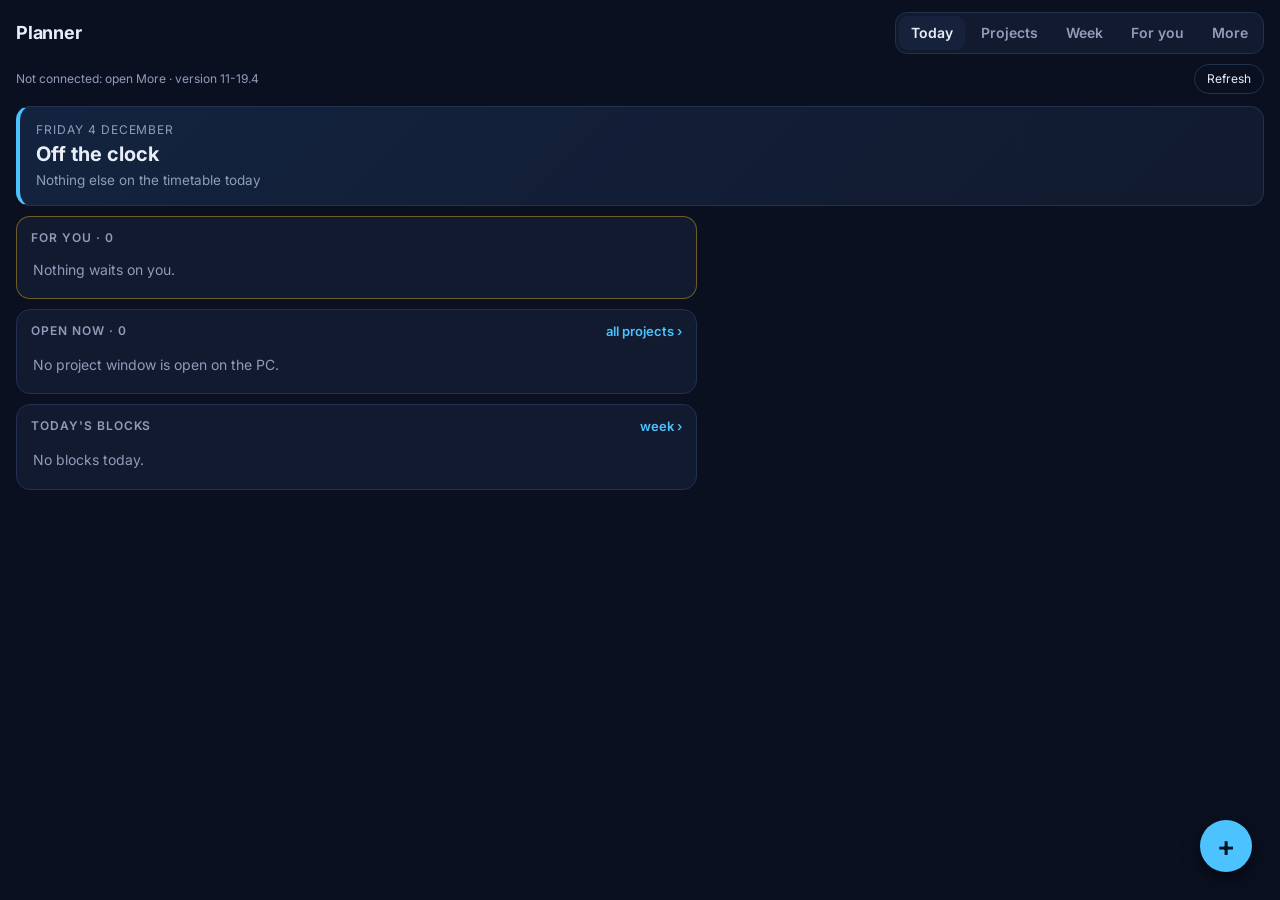
<file: index.html>
<!doctype html>
<html lang="en"><head><meta charset="utf-8"><title>Planner</title>
<meta name="viewport" content="width=device-width,initial-scale=1">
<meta name="theme-color" content="#0b1020">
<link rel="manifest" href="manifest.webmanifest">
<script>/* The app is planner.html. This address is kept only so old links and installed icons still open it. */
location.replace("planner.html");</script>
</head><body style="background:#0b1020"></body></html>
</file>
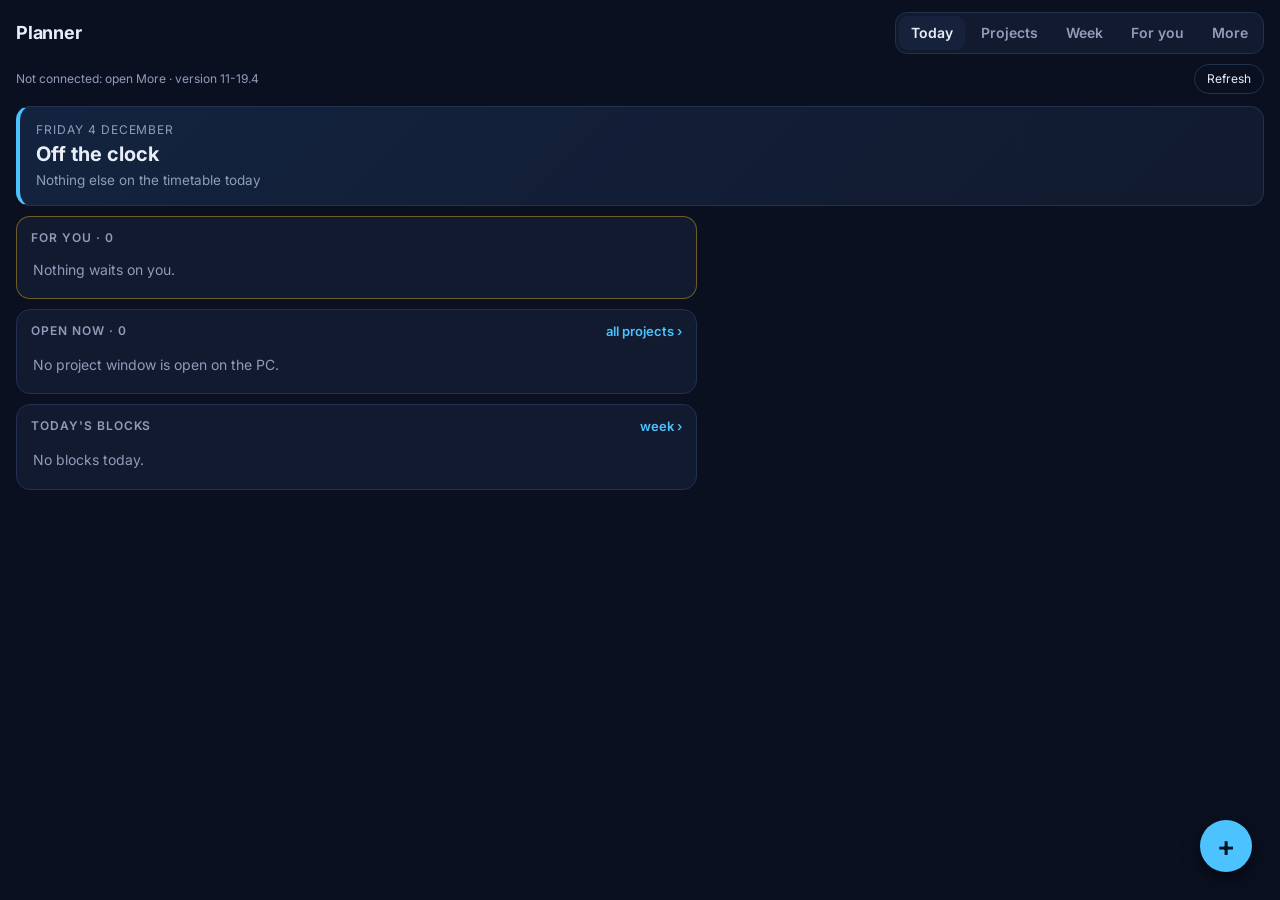
<file: brief.html>
<!doctype html>
<html lang="en"><head><meta charset="utf-8"><title>Planner</title>
<meta name="viewport" content="width=device-width,initial-scale=1">
<meta name="theme-color" content="#0b1020">
<link rel="manifest" href="manifest.webmanifest">
<script>/* The app is planner.html. This address is kept only so old links and installed icons still open it. */
location.replace("planner.html#today");</script>
</head><body style="background:#0b1020"></body></html>
</file>
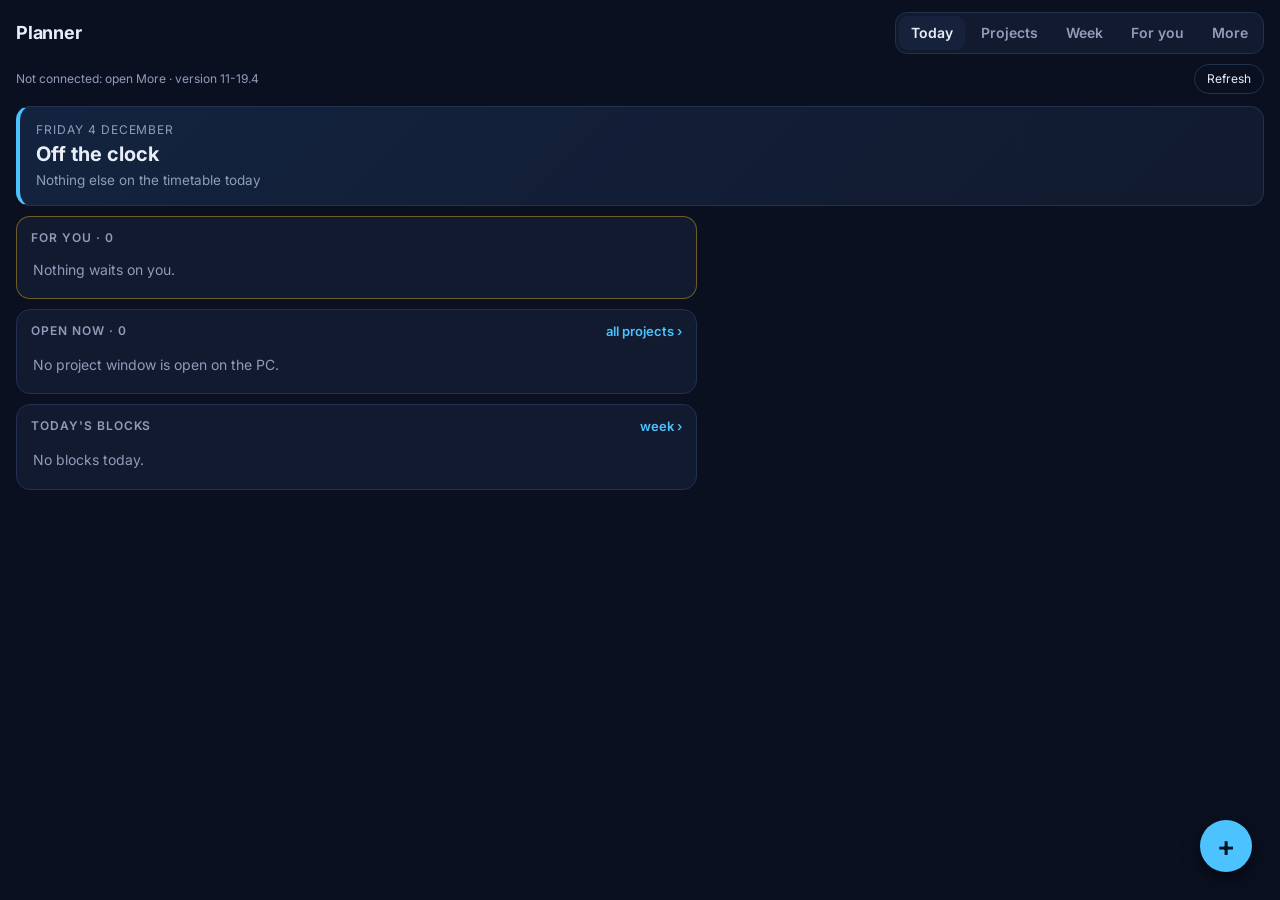
<file: desktop.html>
<!doctype html>
<html lang="en"><head><meta charset="utf-8"><title>Planner</title>
<meta name="viewport" content="width=device-width,initial-scale=1">
<meta name="theme-color" content="#0b1020">
<link rel="manifest" href="desktop.webmanifest">
<script>/* The app is planner.html. This address is kept only so old links and installed icons still open it. */
location.replace("planner.html");</script>
</head><body style="background:#0b1020"></body></html>
</file>
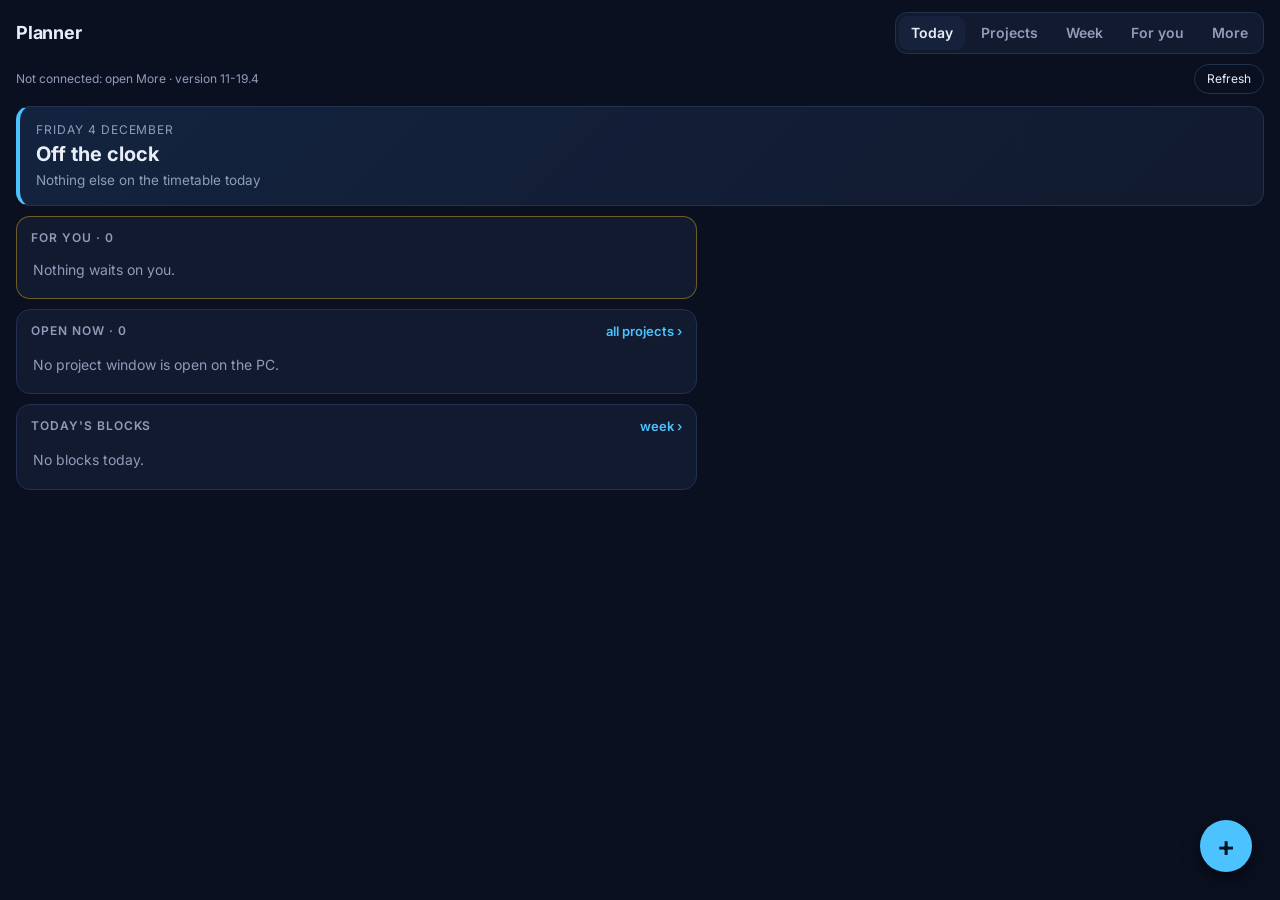
<file: planner.html>
<!doctype html>
<html lang="en">
<head>
<meta charset="utf-8">
<meta name="viewport" content="width=device-width,initial-scale=1,viewport-fit=cover">
<meta name="theme-color" content="#0b1020">
<meta name="mobile-web-app-capable" content="yes">
<link rel="manifest" href="manifest.webmanifest">
<link rel="icon" href="icon-192.png">
<link rel="apple-touch-icon" href="icon-192.png">
<link rel="preconnect" href="https://fonts.googleapis.com">
<link rel="preconnect" href="https://fonts.gstatic.com" crossorigin>
<link rel="stylesheet" href="https://fonts.googleapis.com/css2?family=Inter:wght@400;500;600;700&display=swap">
<link rel="stylesheet" href="planner.css?v=3">
<title>Planner</title>
</head>
<body>
<div class="wrap">
  <div class="top">
    <div class="brand">Planner</div>
    <nav class="nav" id="nav" aria-label="Sections"></nav>
    <div class="asofrow"><span class="asof" id="asof"></span><button class="fresh" id="fresh" type="button">Refresh</button></div>
  </div>
  <main id="main"><p class="empty">Loading…</p></main>
</div>
<button class="fab" id="fab" aria-label="Add">+</button>
<div class="veil" id="veil"></div>
<div class="sheet" id="sheet" role="dialog" aria-modal="true"></div>
<div class="toast" id="toast"></div>
<script src="core.js?v=18"></script>
<script src="planner.js?v=10"></script>
</body>
</html>
</file>
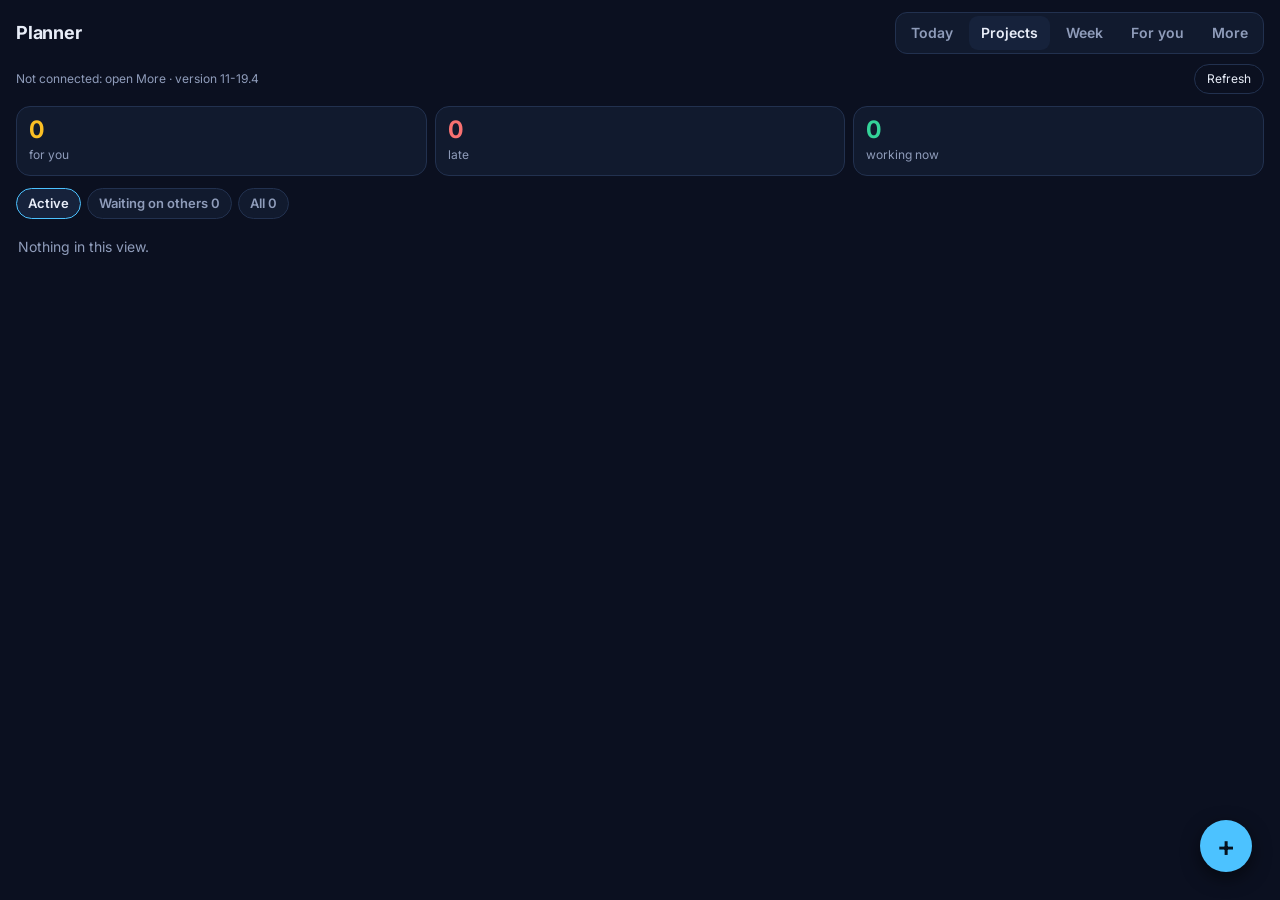
<file: projects.html>
<!doctype html>
<html lang="en"><head><meta charset="utf-8"><title>Planner</title>
<script>/* The Projects page became part of planner.html on 13 Nov; old links land in the right place. */
var h=location.hash; location.replace("planner.html"+(h==="#decisions"?"#you":/^#p\//.test(h)?h:"#projects"));</script>
</head><body style="background:#0b1020"></body></html>
</file>
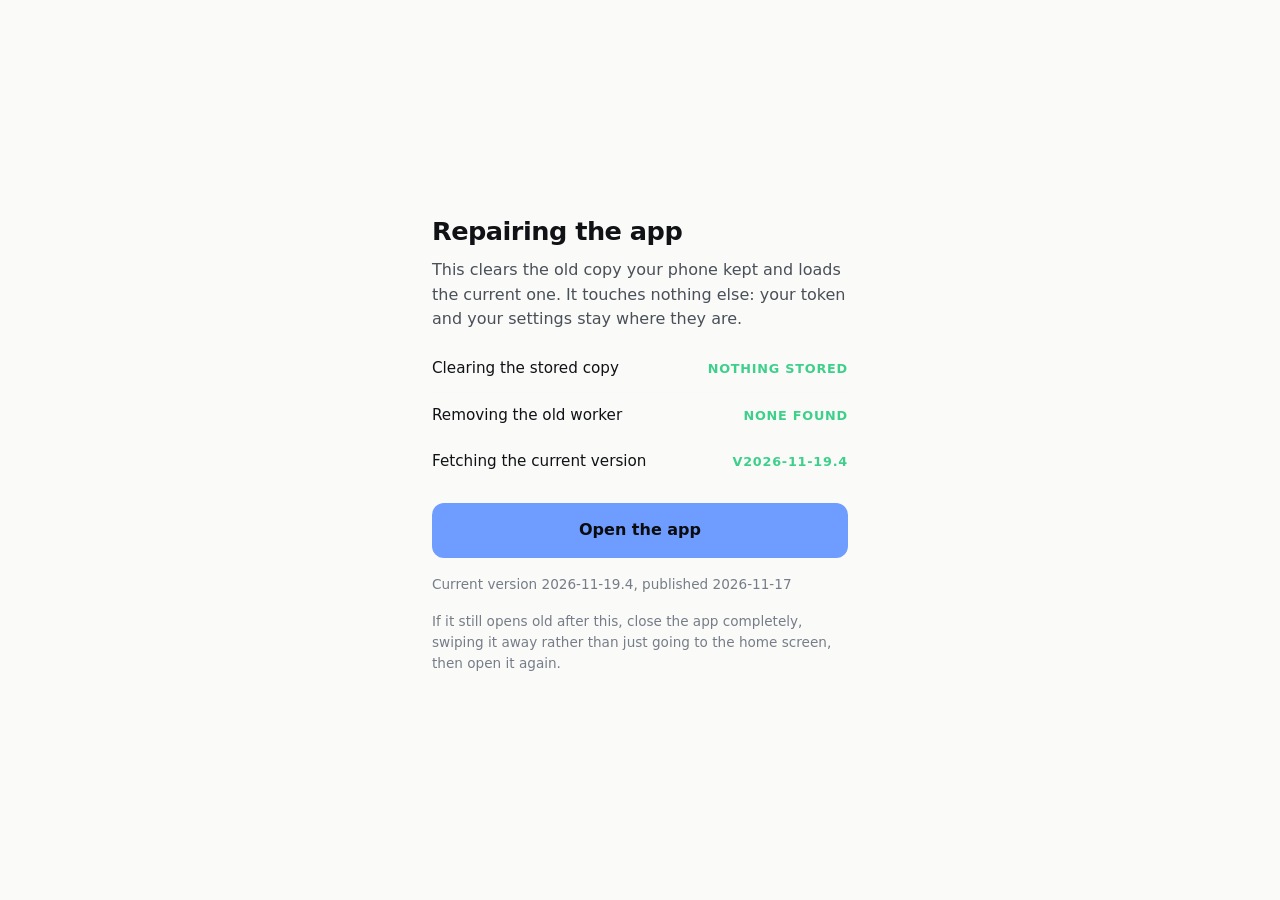
<file: update.html>
<!doctype html>
<html lang="en">
<head>
<meta charset="utf-8">
<meta name="viewport" content="width=device-width,initial-scale=1">
<meta name="theme-color" content="#0B0C0E">
<title>Planner, repair the install</title>
<style>
/* Deliberately dependency free. This page has to work when everything else on
   the device is serving a stale copy of itself. */
:root{color-scheme:dark light}
*{box-sizing:border-box}
body{margin:0;min-height:100vh;display:flex;align-items:center;justify-content:center;
  padding:24px;background:#0B0C0E;color:#ECEEF1;
  font-family:-apple-system,"Segoe UI",Roboto,system-ui,sans-serif;font-size:16px;line-height:1.55}
@media (prefers-color-scheme: light){ body{background:#FAFAF9;color:#101215} }
.card{width:100%;max-width:26rem}
h1{margin:0 0 6px;font-size:1.6rem;font-weight:700;letter-spacing:-.02em}
p{margin:0 0 14px;color:#A8AFB9}
@media (prefers-color-scheme: light){ p{color:#4A5058} }
ol{margin:0 0 16px;padding-left:20px;color:#A8AFB9}
li{margin:6px 0}
.step{display:flex;gap:12px;align-items:center;padding:11px 0;border-top:1px solid rgba(236,238,241,.12)}
.step:first-of-type{border-top:none}
.step b{flex:1;font-weight:500;font-size:.95rem}
.step .s{flex:none;font-size:.8rem;font-weight:700;letter-spacing:.06em;text-transform:uppercase;color:#767D88}
.step.done .s{color:#3ED08A}
.step.fail .s{color:#FF6B6B}
a.btn,button{display:block;width:100%;margin-top:18px;padding:15px 0;border:none;border-radius:12px;
  background:#6E9CFF;color:#0B0C0E;font:inherit;font-weight:700;text-align:center;text-decoration:none;
  cursor:pointer}
.note{margin-top:16px;font-size:.85rem;color:#767D88}
</style>
</head>
<body>
<div class="card">
  <h1>Repairing the app</h1>
  <p>This clears the old copy your phone kept and loads the current one. It touches nothing else: your token and your settings stay where they are.</p>

  <div class="step" id="s1"><b>Clearing the stored copy</b><span class="s">…</span></div>
  <div class="step" id="s2"><b>Removing the old worker</b><span class="s">…</span></div>
  <div class="step" id="s3"><b>Fetching the current version</b><span class="s">…</span></div>

  <a class="btn" id="go" href="./planner.html">Open the app</a>
  <p class="note" id="ver">Checking…</p>
  <p class="note">If it still opens old after this, close the app completely, swiping it away rather than just going to the home screen, then open it again.</p>
</div>
<script>
(function(){
  function mark(id, ok, text){
    var e=document.getElementById(id);
    if(!e) return;
    e.className="step "+(ok?"done":"fail");
    e.lastChild.textContent = text || (ok?"done":"skipped");
  }
  var jobs=[];

  if(window.caches && caches.keys){
    jobs.push(caches.keys().then(function(ks){
      return Promise.all(ks.map(function(k){ return caches.delete(k); })).then(function(){
        mark("s1", true, ks.length?(ks.length+" cleared"):"nothing stored");
      });
    }).catch(function(){ mark("s1", false, "could not clear"); }));
  } else { mark("s1", true, "not needed"); }

  if(navigator.serviceWorker && navigator.serviceWorker.getRegistrations){
    jobs.push(navigator.serviceWorker.getRegistrations().then(function(rs){
      return Promise.all(rs.map(function(r){ return r.unregister(); })).then(function(){
        mark("s2", true, rs.length?"removed":"none found");
      });
    }).catch(function(){ mark("s2", false, "could not remove"); }));
  } else { mark("s2", true, "not needed"); }

  Promise.all(jobs).catch(function(){}).then(function(){
    return fetch("version.json?t="+Date.now(), {cache:"no-store"})
      .then(function(r){ return r.ok?r.json():null; })
      .then(function(j){
        if(j && j.build){
          mark("s3", true, "v"+j.build);
          document.getElementById("ver").textContent="Current version "+j.build+", published "+(j.published||"");
        } else { mark("s3", false, "no answer"); }
      })
      .catch(function(){ mark("s3", false, "no signal"); });
  }).then(function(){
    var go=document.getElementById("go");
    go.href="./planner.html?fresh="+Date.now();
    go.textContent="Open the app";
    setTimeout(function(){ location.replace(go.href); }, 2500);
  });
})();
</script>
</body>
</html>
</file>
<file: planner.css>
/* Planner: one look for every screen, phone and PC. Dark, cards, one colour per meaning. */
:root{--bg:#0b1020;--panel:#111a2e;--panel2:#16223b;--line:#22314f;--ink:#e8edf8;--dim:#8f9cba;--faint:#5d6b89;
  --accent:#4cc2ff;--good:#34d399;--warn:#fbbf24;--bad:#f87171;--idle:#60a5fa;--off:#64748b;--r:14px;
  /* the board's own colours for areas and timetable blocks */
  --research:#6e9cff;--patents:#b18cf5;--teaching:#2ecbb3;--products:#ff9445;--people:#f2739f;--certs:#e3b64a;
  --conf:#98a5ba;--money:#3ed08a;--neutral:#8a909d;--c1:#2ecbb3;--c2:#61b2ec;--c3:#8a9bf5;--hot:#ff9445}
*{box-sizing:border-box;margin:0;padding:0}
html{-webkit-text-size-adjust:100%}
body{background:var(--bg);color:var(--ink);font:15px/1.45 Inter,system-ui,-apple-system,"Segoe UI",sans-serif;min-height:100vh;overflow-x:hidden}
button{font:inherit;color:inherit;background:none;border:0;cursor:pointer;text-align:left}
input,select,textarea{font:inherit;color:var(--ink);background:var(--panel2);border:1px solid var(--line);border-radius:10px;padding:9px 11px;width:100%}
a{color:var(--accent)}
.any{overflow-wrap:anywhere}
.wrap{max-width:1280px;margin:0 auto;padding:max(12px,env(safe-area-inset-top)) 16px 96px}
@media(min-width:900px){.wrap{padding-bottom:48px}}

/* top bar and navigation: a bottom bar on the phone, tabs in the top bar on the PC */
.top{display:flex;align-items:center;gap:10px;margin-bottom:12px;flex-wrap:wrap}
.brand{font-weight:700;font-size:18px;letter-spacing:-.01em;margin-right:auto}
.asofrow{display:flex;align-items:center;gap:10px;width:100%}
.asof{font-size:12px;color:var(--dim);flex:1;min-width:0}
.fresh{font:inherit;font-size:12px;padding:5px 12px;border-radius:999px;border:1px solid var(--line,#8884);background:transparent;color:inherit;cursor:pointer;white-space:nowrap}
.fresh[disabled]{opacity:.55;cursor:default}
.asof.stale{color:var(--warn)}
.nav{display:flex;gap:4px;background:var(--panel);border:1px solid var(--line);border-radius:12px;padding:3px}
.nav a{color:var(--dim);text-decoration:none;font-size:14px;font-weight:600;padding:7px 12px;border-radius:9px;white-space:nowrap;position:relative}
.nav a.on{background:var(--panel2);color:var(--ink)}
.nav .n{display:inline-block;min-width:18px;padding:0 5px;margin-left:5px;border-radius:9px;background:var(--warn);color:#111;font-size:11px;text-align:center}
@media(max-width:899px){
  .nav{position:fixed;left:0;right:0;bottom:0;z-index:8;border-radius:0;border-width:1px 0 0;justify-content:space-around;
    padding:6px 4px max(8px,env(safe-area-inset-bottom));background:#0d1426f2;backdrop-filter:blur(8px)}
  .nav a{flex:1;text-align:center;font-size:12.5px;padding:8px 2px}
  .nav .n{position:absolute;top:2px;right:10%;margin:0}
}
h2{font-size:12px;letter-spacing:.1em;text-transform:uppercase;color:var(--dim);margin:20px 2px 8px;font-weight:600;display:flex;gap:8px;align-items:center}
h2 a{margin-left:auto;text-transform:none;letter-spacing:0;font-size:13px;text-decoration:none}
.empty{color:var(--dim);font-size:14px;padding:6px 2px}
.note{font-size:12.5px;color:var(--dim);margin-top:10px}

/* counts and filter chips */
.counts{display:grid;grid-template-columns:repeat(3,1fr);gap:8px;margin-bottom:12px}
.count{background:var(--panel);border:1px solid var(--line);border-radius:var(--r);padding:10px 12px}
.count.on{border-color:var(--accent)}
.count b{display:block;font-size:24px;font-weight:700;line-height:1.1;font-variant-numeric:tabular-nums}
.count span{font-size:12px;color:var(--dim)}
.count.dec b{color:var(--warn)} .count.late b{color:var(--bad)} .count.work b{color:var(--good)}
.chips{display:flex;gap:6px;flex-wrap:wrap;margin-bottom:12px}
.fchip{font-size:13px;font-weight:600;border:1px solid var(--line);background:var(--panel);border-radius:20px;padding:5px 11px;color:var(--dim)}
.fchip.on{border-color:var(--accent);color:var(--ink);background:var(--panel2)}

/* cards */
.grid{display:grid;grid-template-columns:1fr;gap:10px}
@media(min-width:700px){.grid{grid-template-columns:repeat(2,1fr)}}
@media(min-width:1100px){.grid{grid-template-columns:repeat(3,1fr)}}
.card{background:var(--panel);border:1px solid var(--line);border-left:4px solid var(--h,var(--off));border-radius:var(--r);
  padding:12px 14px;display:block;width:100%;text-decoration:none;color:inherit}
.card:hover{background:var(--panel2)}
.card.path{border-left-style:dashed}
.row{display:flex;align-items:center;gap:8px}
.name{font-weight:650;font-size:16px;line-height:1.25}
.hw{font-size:12px;font-weight:600;color:var(--h,var(--dim));margin-left:auto;white-space:nowrap}
.light{display:inline-flex;align-items:center;gap:5px;font-size:12px;color:var(--dim);white-space:nowrap}
.light i{width:8px;height:8px;border-radius:50%;background:var(--off);flex:none}
.light.working i{background:var(--good);animation:pulse 1.4s infinite}
.light.waiting i{background:var(--warn)} .light.idle i{background:var(--idle)} .light.blocked i{background:var(--bad)}
.light.closed i,.light.path i{background:transparent;border:1.5px solid var(--faint)}
@keyframes pulse{50%{opacity:.25}}
.stage{font-size:13px;color:var(--dim);margin-top:6px}
.bar{height:6px;background:var(--line);border-radius:4px;overflow:hidden;margin-top:6px}
.bar i{display:block;height:100%;background:var(--h,var(--accent));border-radius:4px}
.dates{font-size:13px;margin-top:8px;display:flex;gap:6px;flex-wrap:wrap;align-items:center}
.chip{font-size:11.5px;font-weight:600;border-radius:7px;padding:1px 7px;background:var(--panel2);color:var(--dim);white-space:nowrap}
.chip.bad{background:#f8717122;color:var(--bad)} .chip.warn{background:#fbbf2422;color:var(--warn)} .chip.good{background:#34d39922;color:var(--good)}
.next{font-size:13px;color:var(--dim);margin-top:6px;display:-webkit-box;-webkit-line-clamp:2;-webkit-box-orient:vertical;overflow:hidden}
.flag{margin-left:auto;font-size:12px;font-weight:700;color:var(--warn);white-space:nowrap}
.fold{display:block;cursor:pointer;margin-top:16px;background:var(--panel);border:1px solid var(--line);border-radius:var(--r);padding:12px 14px;width:100%;color:var(--dim);font-size:14px}
.fold-body{display:none;margin-top:10px;cursor:auto}
.fold.open .fold-body{display:block}
.mini{font-size:13px;padding:4px 0;border-top:1px solid var(--line);display:flex;gap:8px}
.mini:first-child{border-top:0}
.mini em{margin-left:auto;font-style:normal;color:var(--faint)}

/* goals strip */
.goals{display:grid;grid-template-columns:repeat(auto-fill,minmax(170px,1fr));gap:8px;margin-bottom:12px}
.goal{background:var(--panel);border:1px solid var(--line);border-radius:12px;padding:9px 11px}
.goal b{font-size:13px;font-weight:600;display:block;line-height:1.25}
.goal .gn{font-size:18px;font-weight:700;font-variant-numeric:tabular-nums}
.goal .gn small{font-size:12px;color:var(--dim);font-weight:500}

/* boxes on a page */
.back{color:var(--dim);font-size:14px;margin-bottom:8px;display:inline-block;text-decoration:none}
.phead{display:flex;align-items:flex-start;gap:10px;flex-wrap:wrap;margin-bottom:4px}
.phead h1{font-size:22px;font-weight:700;letter-spacing:-.01em;line-height:1.2;margin-right:auto}
.pill{font-size:13px;font-weight:650;border-radius:9px;padding:3px 10px;background:var(--panel2);color:var(--h,var(--dim));white-space:nowrap}
.pwin{display:flex;gap:10px;align-items:center;flex-wrap:wrap;font-size:13px;color:var(--dim);margin-bottom:12px}
.go{display:inline-block;background:var(--accent);color:#06121e;font-weight:650;text-decoration:none;border-radius:9px;padding:6px 12px;font-size:13px}
.pgrid{display:grid;grid-template-columns:1fr;gap:10px}
@media(min-width:900px){.pgrid{grid-template-columns:1fr 1fr}.pgrid .wide{grid-column:1/-1}}
.box{background:var(--panel);border:1px solid var(--line);border-radius:var(--r);padding:12px 14px;min-width:0}
.box h3{font-size:12px;letter-spacing:.08em;text-transform:uppercase;color:var(--dim);font-weight:600;margin-bottom:8px;display:flex;gap:8px}
.box h3 a{margin-left:auto;text-transform:none;letter-spacing:0;font-size:13px;text-decoration:none}
.box.needs{border-color:#fbbf2466}
.drow{display:flex;align-items:center;gap:10px;width:100%;padding:8px 0;border-top:1px solid var(--line)}
.drow:first-of-type{border-top:0}
.mark{width:18px;height:18px;flex:none;border-radius:50%;display:grid;place-items:center;font-size:11px;font-weight:700}
.mark.k-go{background:var(--bad);color:#111}.mark.k-question{background:var(--warn);color:#111}
.mark.k-task{background:var(--accent);color:#06121e}.mark.k-todo{background:var(--idle);color:#06121e}
.mark.k-reminder,.mark.k-date{border:1.5px solid var(--faint);color:var(--faint)}
.dlab{font-weight:600;font-size:14.5px}
.dsub{font-size:12px;color:var(--dim)}
.dright{margin-left:auto;font-size:12px;color:var(--dim);white-space:nowrap;padding-left:6px}
.sched svg{max-width:100%;display:block}
.legend{display:flex;gap:12px;flex-wrap:wrap;font-size:12.5px;color:var(--dim);margin-top:8px}
.prog{display:flex;align-items:center;gap:14px}
.prog .big{font-size:30px;font-weight:700;font-variant-numeric:tabular-nums;line-height:1}
.prog .sub{font-size:12.5px;color:var(--dim)}
.spark{width:100%;height:46px;margin-top:8px}
.li{display:flex;gap:8px;align-items:baseline;font-size:14px;padding:5px 0;border-top:1px solid var(--line)}
.li:first-of-type{border-top:0}
.who{font-size:11px;font-weight:700;border-radius:6px;padding:0 6px;background:var(--panel2);color:var(--dim);white-space:nowrap}
.who.you{background:#fbbf2422;color:var(--warn)}
.score{font-size:12px;font-weight:700;border-radius:6px;padding:0 6px;min-width:26px;text-align:center}
.score.hi{background:#f8717122;color:var(--bad)}.score.md{background:#fbbf2422;color:var(--warn)}.score.lo{background:var(--panel2);color:var(--dim)}
.btns{display:flex;gap:8px;flex-wrap:wrap}
.btn{background:var(--panel2);border:1px solid var(--line);border-radius:10px;padding:8px 13px;font-size:13.5px;font-weight:600}
.btn.pri{background:var(--accent);border-color:var(--accent);color:#06121e}
.btn.warnb{color:var(--bad);border-color:#f8717155}
.btn.on{border-color:var(--accent);background:#4cc2ff1f}
.steps{display:flex;gap:4px;flex-wrap:wrap;margin-top:4px}
.steps button{font-size:12.5px;border:1px solid var(--line);border-radius:8px;padding:4px 9px;color:var(--dim)}
.steps button.done{color:var(--good);border-color:#34d39955}
.steps button.cur{color:#06121e;background:var(--accent);border-color:var(--accent);font-weight:700}

/* Today */
.now{background:linear-gradient(135deg,#13233f,#111a2e);border:1px solid var(--line);border-left:4px solid var(--a,var(--accent));
  border-radius:var(--r);padding:14px 16px;margin-bottom:10px}
.now .k{font-size:12px;color:var(--dim);text-transform:uppercase;letter-spacing:.08em}
.now .t{font-size:20px;font-weight:700;margin:2px 0}
.now .s{font-size:13.5px;color:var(--dim)}
.rich{background:var(--panel);border:1px solid var(--line);border-radius:var(--r);padding:12px 14px;margin-bottom:10px}
.rich .k{font-size:12px;color:var(--accent);font-weight:600;margin-bottom:4px}
.rich p{font-size:14px;padding:2px 0}
.tgrid{display:grid;grid-template-columns:1fr;gap:10px}
@media(min-width:900px){.tgrid{grid-template-columns:1.1fr .9fr}}
.blk{display:flex;gap:10px;width:100%;align-items:stretch;padding:8px 0;border-top:1px solid var(--line)}
.blk:first-of-type{border-top:0}
.blk .tm{font-size:12.5px;color:var(--dim);width:92px;flex:none;font-variant-numeric:tabular-nums;padding-top:1px}
.blk .bd{border-left:3px solid var(--a,var(--neutral));padding-left:9px;min-width:0;flex:1}
.blk .bn{font-weight:600;font-size:14.5px}
.blk .bp{font-size:12.5px;color:var(--dim)}
.blk .bp.empty{color:var(--warn)}
.blk.past{opacity:.5}
.blk.cur .bn{color:var(--accent)}
.pchips{display:flex;gap:6px;flex-wrap:wrap}
.pchip{display:inline-flex;align-items:center;gap:6px;background:var(--panel2);border:1px solid var(--line);border-radius:20px;padding:5px 11px;font-size:13px;text-decoration:none;color:var(--ink)}

/* Week */
.days{display:flex;gap:6px;overflow-x:auto;margin-bottom:10px;padding-bottom:2px}
.days button{flex:none;border:1px solid var(--line);background:var(--panel);border-radius:10px;padding:6px 10px;font-size:13px;font-weight:600;color:var(--dim)}
.days button.on{border-color:var(--accent);color:var(--ink)}
.days button.today{color:var(--accent)}
.week{display:grid;grid-template-columns:1fr;gap:10px}
@media(min-width:900px){.days{display:none}.week{grid-template-columns:repeat(7,minmax(0,1fr));gap:8px}.week .wd{display:block!important}}
.wd{background:var(--panel);border:1px solid var(--line);border-radius:var(--r);padding:10px;min-width:0;display:none}
.wd.show{display:block}
.wd.today{border-color:var(--accent)}
.wd h4{font-size:12.5px;font-weight:700;color:var(--dim);text-transform:uppercase;letter-spacing:.05em;margin-bottom:6px}
.wd.today h4{color:var(--accent)}
.wb{display:block;width:100%;background:var(--panel2);border-left:3px solid var(--a,var(--neutral));border-radius:8px;padding:7px 9px;margin-bottom:6px}
.wb .tm{font-size:11.5px;color:var(--dim)} .wb .bn{font-size:13.5px;font-weight:600;line-height:1.25}
.wb .bp{font-size:12px;color:var(--dim)} .wb .bp.empty{color:var(--warn)}
.wb.once{outline:1px dashed var(--faint)}
.wadd{width:100%;border:1px dashed var(--line);border-radius:8px;padding:6px;color:var(--dim);font-size:13px;text-align:center}

/* sheets and forms */
.veil{position:fixed;inset:0;background:#0009;display:none;z-index:9}
.veil.on{display:block}
.sheet{position:fixed;left:0;right:0;bottom:0;max-height:88vh;overflow:auto;background:var(--panel);border-top:1px solid var(--line);
  border-radius:18px 18px 0 0;padding:16px 16px max(20px,env(safe-area-inset-bottom));z-index:10;display:none}
.sheet.on{display:block}
@media(min-width:900px){.sheet{left:50%;right:auto;bottom:auto;top:7vh;width:640px;max-height:86vh;transform:translateX(-50%);border:1px solid var(--line);border-radius:18px}}
.sh-k{font-size:12px;color:var(--dim);text-transform:uppercase;letter-spacing:.08em}
.sh-t{font-size:20px;font-weight:700;margin:2px 0 12px}
.sh-x{float:right;font-size:22px;color:var(--dim);line-height:1}
.kv{display:grid;grid-template-columns:86px 1fr;gap:6px 12px;font-size:14px;margin-bottom:14px}
.kv dt{color:var(--dim)} .kv dd{overflow-wrap:anywhere}
.opts{display:flex;gap:8px;flex-wrap:wrap;margin-top:6px}
.opts button{background:var(--panel2);border:1px solid var(--line);border-radius:10px;padding:10px 14px;font-weight:600}
.opts button.rec{border-color:var(--accent);background:#4cc2ff1f}
.opts button.rec::after{content:"  ★ recommended";font-weight:500;color:var(--accent);font-size:12px}
pre.doc{white-space:pre-wrap;overflow-wrap:anywhere;font:13px/1.5 ui-monospace,Consolas,monospace;color:var(--ink)}
.f{margin-bottom:10px} .f label{display:block;font-size:12px;color:var(--dim);margin-bottom:4px}
.fx{display:flex;gap:8px;flex-wrap:wrap;margin:6px 0 10px}
.fx label{display:flex;gap:6px;align-items:center;font-size:13.5px}
.fx input[type=checkbox]{width:auto}
.tabs{display:flex;gap:6px;margin-bottom:12px}
.pick{max-height:46vh;overflow:auto;border:1px solid var(--line);border-radius:12px}
.pick button{display:flex;gap:8px;width:100%;padding:9px 12px;border-top:1px solid var(--line);font-size:14px;align-items:center}
.pick button:first-child{border-top:0}
.pick button.on{background:#4cc2ff1f}
.pick i{width:8px;height:8px;border-radius:50%;background:var(--a,var(--neutral));flex:none}
.toast{position:fixed;left:50%;bottom:84px;transform:translateX(-50%);background:var(--panel2);border:1px solid var(--accent);
  border-radius:12px;padding:10px 16px;display:none;z-index:11;max-width:90vw}
@media(min-width:900px){.toast{bottom:24px}}
.fab{position:fixed;right:18px;bottom:84px;z-index:7;width:52px;height:52px;border-radius:50%;background:var(--accent);color:#06121e;
  font-size:28px;font-weight:600;display:grid;place-items:center;box-shadow:0 6px 18px #0008}
@media(min-width:900px){.fab{bottom:28px;right:28px}}
</file>
